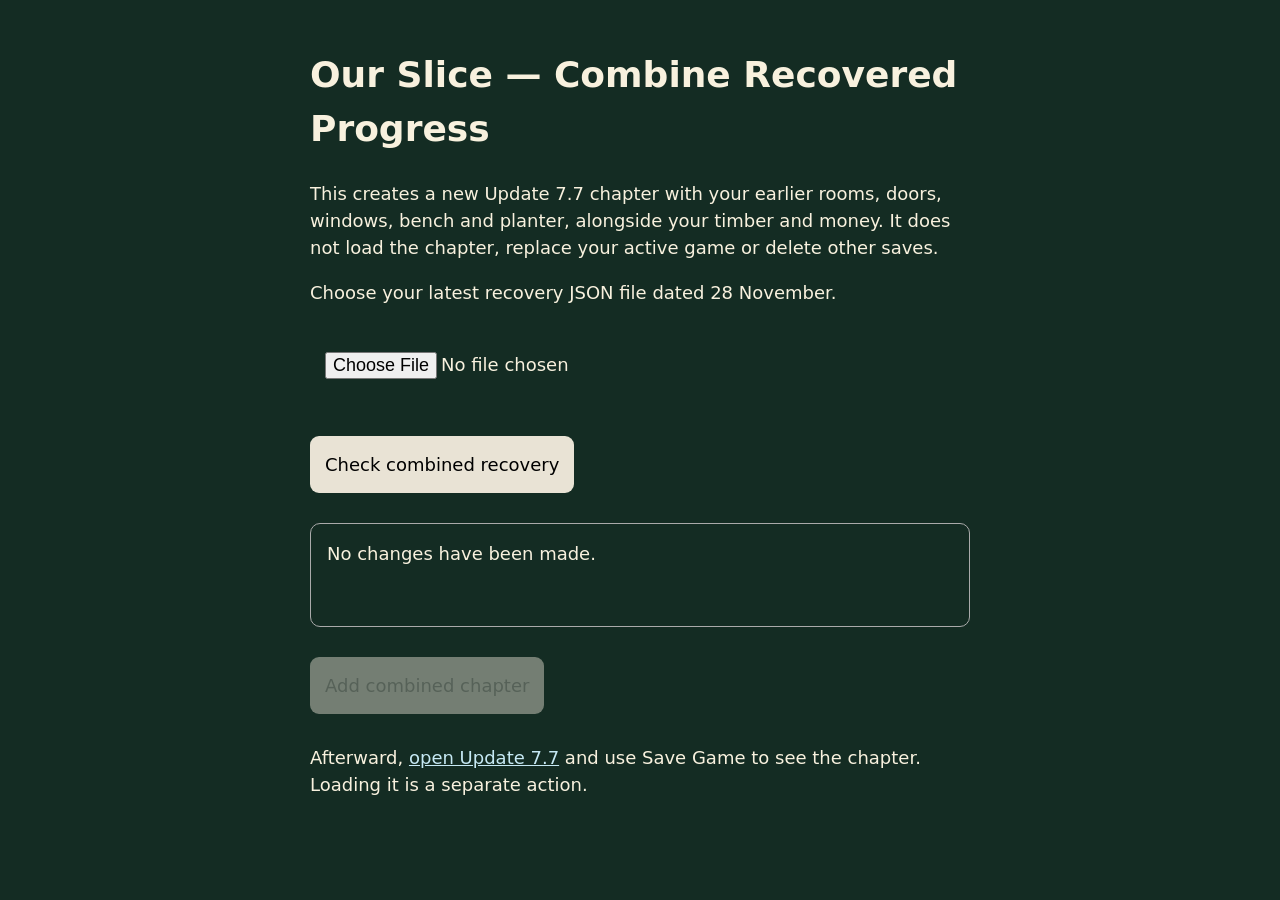
<file: combine-recovery.html>
<!doctype html><html lang="en"><head><meta charset="utf-8"><meta name="viewport" content="width=device-width,initial-scale=1"><title>Our Slice — Combined Recovery</title><style>body{background:#142c23;color:#f8f1de;font:18px system-ui;margin:0;padding:24px;line-height:1.5}main{max-width:660px;margin:auto}button,input{font:inherit;padding:15px;margin:12px 0;max-width:100%}button{background:#e9e3d5;border:0;border-radius:9px}button:disabled{opacity:.45}#status{border:1px solid #aaa;padding:16px;border-radius:10px;min-height:70px}a{color:#c6e9f4}</style></head><body><main><h1>Our Slice — Combine Recovered Progress</h1><p>This creates a new Update 7.7 chapter with your earlier rooms, doors, windows, bench and planter, alongside your timber and money. It does not load the chapter, replace your active game or delete other saves.</p><p>Choose your latest recovery JSON file dated 28 November.</p><input id="file" type="file" accept=".json,application/json"><p><button id="check">Check combined recovery</button></p><p id="status" role="status">No changes have been made.</p><p><button id="add" disabled>Add combined chapter</button></p><p>Afterward, <a href="test-7-7.html?v=12">open Update 7.7</a> and use Save Game to see the chapter. Loading it is a separate action.</p></main><script>
const status=document.getElementById('status'),check=document.getElementById('check'),add=document.getElementById('add');let combined=null;
check.onclick=async()=>{
 combined=null;add.disabled=true;const file=document.getElementById('file').files[0];
 if(!file){status.textContent='Select the backup dated 28 November first.';return}
 try{
 if(file.size>1000000)throw Error('File too large');
 const raw=JSON.parse(await file.text());if(raw.format!=='our-slice-raw-recovery'||!raw.entries)throw Error('Not an Our Slice backup');
 const e=raw.entries,read=k=>JSON.parse(e[k]||'null');
 const objects6=read('our-slice-preview-7-6::our-slice-build-v1'),bush6=read('our-slice-preview-7-6::our-slice-bush-v2'),bush7=read('our-slice-preview-7-7::our-slice-bush-v2'),econ=read('our-slice-preview-7-7::our-slice-economy-77'),old=read('our-slice-save-slots-v1');
 const t2=old?.find(x=>x.name==='t2');
 if(!t2||!Array.isArray(objects6)||!bush6||!bush7||!econ)throw Error('Backup missing expected data');
 const objects=[...new Map([...t2.data.build,...objects6].map(o=>[o.id,o])).values()];
 if(!objects.some(o=>!o.deleted&&o.kind==='room'&&o.openings?.some(p=>p.kind==='door')&&o.openings?.some(p=>p.kind==='window')))throw Error('Saved doors and windows missing');
 const bush=structuredClone(t2.data.bush);
 bush.inventory.Gumnuts=Math.max(bush.inventory.Gumnuts||0,bush6.inventory.Gumnuts||0,bush7.inventory.Gumnuts||0);
 const data={format:'our-slice-backup',version:1,created:new Date().toISOString(),bush,cafe:t2.data.cafe,foreshore:t2.data.foreshore,build:objects,economy77:econ};
 combined={name:'Combined recovery - buildings and 7.7',date:new Date().toLocaleString(),data};
 status.textContent='Verified: '+objects.filter(o=>!o.deleted).length+' placed objects, including '+objects.filter(o=>!o.deleted&&o.kind==='room').length+' rooms, doors/windows, bench and planter; '+bush.inventory.Gumnuts+' gumnuts, $'+econ.money+' and '+econ.vanTimber+' timber in HiAce. No saves changed yet.';
 add.disabled=false;
 }catch(err){status.textContent='Unable to prepare recovery: '+err.message}
};
add.onclick=()=>{
 if(!combined)return;
 const key='our-slice-preview-7-7::our-slice-save-slots-v1';
 try{
 const existing=JSON.parse(localStorage.getItem(key)||'[]');
 if(!Array.isArray(existing)||existing.length>=12)throw Error('Save list invalid or full');
 if(existing.some(x=>x.name===combined.name)){status.textContent='Combined chapter already exists. Nothing changed.';return}
 const backup=new Blob([JSON.stringify({key,chapters:existing},null,2)],{type:'application/json'}),url=URL.createObjectURL(backup),a=document.createElement('a');
 a.href=url;a.download='our-slice-chapters-before-merge.json';a.click();
 localStorage.setItem(key,JSON.stringify([combined,...existing]));
 status.textContent='Combined chapter added. Your active game and older chapters were not changed. Open the 7.7 test and choose Save Game to see the new chapter.';
 add.disabled=true;
 }catch(err){status.textContent='Nothing changed: '+err.message}
};
</script></body></html>
</file>
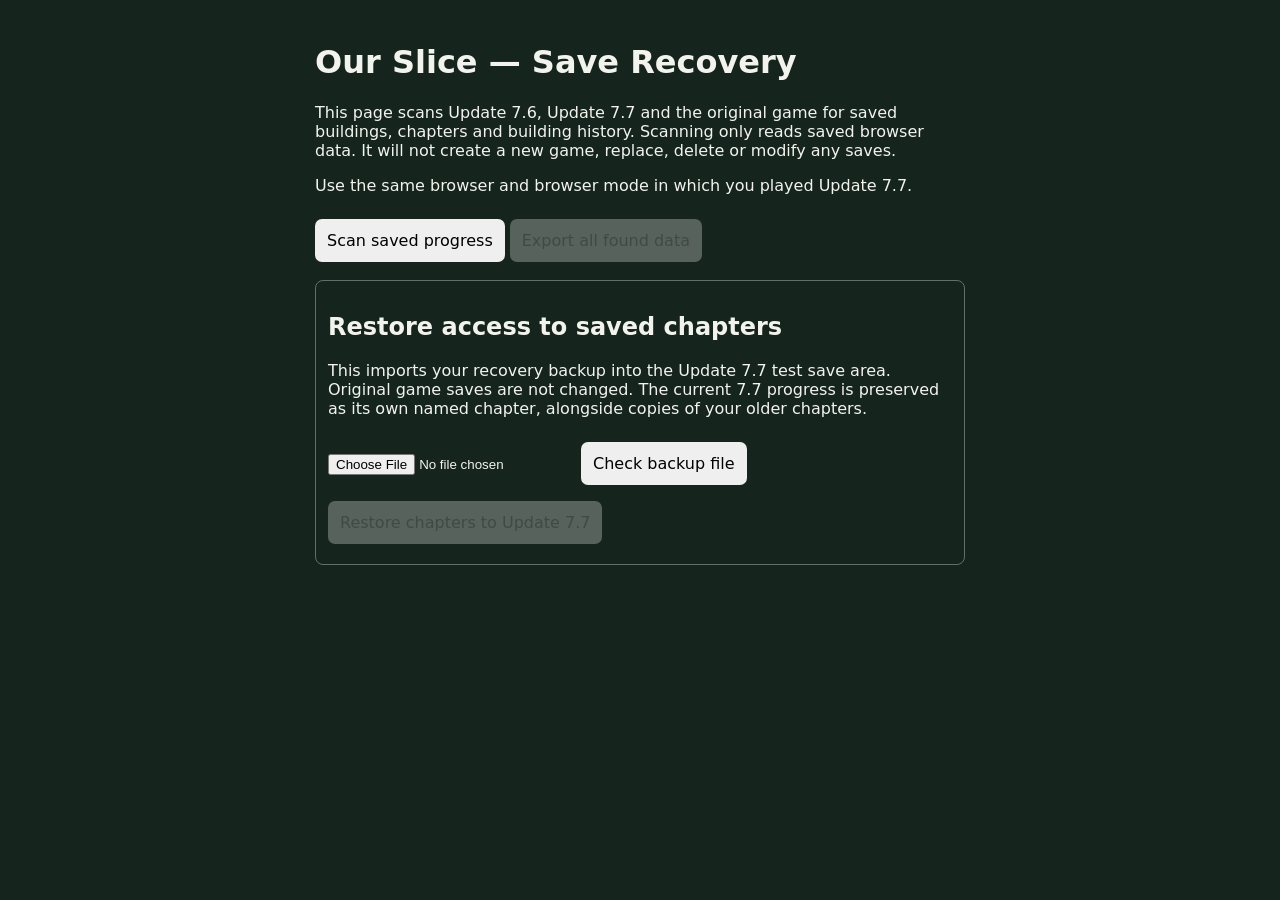
<file: save-recovery.html>
<!doctype html><html lang="en"><head><meta charset="utf-8"><meta name="viewport" content="width=device-width,initial-scale=1"><title>Our Slice — Save Recovery</title><style>body{font:16px system-ui;background:#15251e;color:#f3f3ed;max-width:650px;margin:auto;padding:22px}button{font:inherit;padding:12px;margin:8px 5px 8px 0;border:0;border-radius:7px}article{border:1px solid #5c7365;padding:12px;margin:10px 0;border-radius:8px}small{color:#c8d9ce}pre{white-space:pre-wrap;overflow-wrap:anywhere}strong{color:#fff}</style></head><body><h1>Our Slice — Save Recovery</h1><p>This page scans Update 7.6, Update 7.7 and the original game for saved buildings, chapters and building history. Scanning only reads saved browser data. It will not create a new game, replace, delete or modify any saves.</p><p>Use the same browser and browser mode in which you played Update 7.7.</p><button id="scan">Scan saved progress</button><button id="export" disabled>Export all found data</button><div id="results" aria-live="polite"></div><article><h2>Restore access to saved chapters</h2><p>This imports your recovery backup into the Update 7.7 test save area. Original game saves are not changed. The current 7.7 progress is preserved as its own named chapter, alongside copies of your older chapters.</p><input id="recovery-file" type="file" accept=".json,application/json"><button id="preview-import">Check backup file</button><div id="import-status" aria-live="polite"></div><button id="apply-import" disabled>Restore chapters to Update 7.7</button></article><script>
const prefix='our-slice-preview-7-7::';
const names=['our-slice-build-history-v1','our-slice-pre-restore-77','our-slice-bush-v2','our-slice-cafe-v1','our-slice-foreshore-v1','our-slice-build-v1','our-slice-economy-77','our-slice-save-slots-v1'];
let found={};
function scan(){
 const out=document.getElementById('results');out.textContent='';found={};
 for(const group of [{label:'Update 7.6 test — original rooms and doors',prefix:'our-slice-preview-7-6::'},{label:'Update 7.7 test',prefix},{label:'Original game / older test',prefix:''}]){
  const box=document.createElement('article');const title=document.createElement('h2');title.textContent=group.label;box.append(title);let count=0;
  for(const key of names){let value=null;try{value=localStorage.getItem(group.prefix+key)}catch(e){const p=document.createElement('p');p.textContent='Browser storage blocked: '+e.message;box.append(p);break}
   if(value===null)continue;count++;found[group.prefix+key]=value;
   const p=document.createElement('p');const b=document.createElement('strong');b.textContent=key+': ';p.append(b);
   try{const d=JSON.parse(value);let detail='';
    if(key==='our-slice-save-slots-v1')detail=Array.isArray(d)?d.length+' saved chapter(s)'+(d.length?' — '+d.map(x=>x.name||'Unnamed').join(', '):''):'Save list exists';
    else if(key==='our-slice-bush-v2')detail='Inventory: '+JSON.stringify(d.inventory||{})+'; collected items: '+(d.taken||[]).length;
    else if(key==='our-slice-economy-77')detail='Money: '+(d.money||0)+'; van timber: '+(d.vanTimber||0);
    else if(key==='our-slice-build-v1')detail=Array.isArray(d)?d.length+' building object(s): '+d.map(o=>o.kind+(o.deleted?' (removed)':'')).join(', '):'Building data exists';
    else if(key==='our-slice-build-history-v1')detail='Building edit history exists ('+JSON.stringify(d).length+' characters)';
    else if(key==='our-slice-pre-restore-77')detail='Pre-restore snapshot exists';
    else detail='Saved data exists';
    p.append(document.createTextNode(detail));
   }catch(e){p.append(document.createTextNode('Saved value exists but could not be read as JSON'))}
   box.append(p);
  }
  if(!count){const p=document.createElement('p');p.textContent='No data found in this save area.';box.append(p)}
  out.append(box);
 }
 document.getElementById('export').disabled=Object.keys(found).length===0;
}
document.getElementById('scan').onclick=scan;
document.getElementById('export').onclick=()=>{const blob=new Blob([JSON.stringify({format:'our-slice-raw-recovery',created:new Date().toISOString(),entries:found},null,2)],{type:'application/json'});const a=document.createElement('a');const url=URL.createObjectURL(blob);a.href=url;a.download='our-slice-recovery-'+new Date().toISOString().slice(0,10)+'.json';a.click();setTimeout(()=>URL.revokeObjectURL(url),10000)};

let checkedRecovery=null;
document.getElementById('preview-import').onclick=async()=>{
 const status=document.getElementById('import-status');const file=document.getElementById('recovery-file').files[0];
 checkedRecovery=null;document.getElementById('apply-import').disabled=true;
 if(!file){status.textContent='Choose your downloaded recovery JSON file first.';return}
 try{
  if(file.size>1000000)throw Error('File too large');
  const data=JSON.parse(await file.text());
  if(data.format!=='our-slice-raw-recovery'||!data.entries||typeof data.entries!=='object')throw Error('Not an Our Slice recovery backup');
  const e=data.entries,p='our-slice-preview-7-7::';
  const bush=JSON.parse(e[p+'our-slice-bush-v2']||'null'),economy=JSON.parse(e[p+'our-slice-economy-77']||'null'),old=JSON.parse(e['our-slice-save-slots-v1']||'[]');
  if(!bush||!economy||!Array.isArray(old))throw Error('Missing progress data');
  checkedRecovery={entries:e,bush,economy,old};
  status.textContent='Backup verified: '+old.length+' older chapters, '+economy.vanTimber+' timber in HiAce, '+economy.money+' dollars. The current 7.7 progress will also become a chapter.';
  document.getElementById('apply-import').disabled=false;
 }catch(err){status.textContent='Could not verify backup: '+err.message}
};
document.getElementById('apply-import').onclick=()=>{
 if(!checkedRecovery)return;
 const p='our-slice-preview-7-7::',e=checkedRecovery.entries,status=document.getElementById('import-status');
 if(!confirm('Make saved chapters available in Update 7.7? This will not replace your active game or change the original game saves.'))return;
 try{
  const current={};for(let i=0;i<localStorage.length;i++){const k=localStorage.key(i);if(k&&k.startsWith(p))current[k]=localStorage.getItem(k)}
  const backup={format:'our-slice-raw-recovery',created:new Date().toISOString(),entries:current};
  const blob=new Blob([JSON.stringify(backup,null,2)],{type:'application/json'}),url=URL.createObjectURL(blob),a=document.createElement('a');
  a.href=url;a.download='our-slice-before-restore-'+new Date().toISOString().slice(0,10)+'.json';a.click();setTimeout(()=>URL.revokeObjectURL(url),10000);
  const get=(key,fallback)=>JSON.parse(current[p+key]||e[p+key]||JSON.stringify(fallback));
  const chapters=get('our-slice-save-slots-v1',[]);
  if(!Array.isArray(chapters))throw Error('Existing chapter list is invalid');
  const currentChapter={name:'Update 7.7 progress (recovered)',date:new Date().toLocaleString(),data:{
   format:'our-slice-backup',version:1,created:new Date().toISOString(),
   bush:get('our-slice-bush-v2',checkedRecovery.bush),
   cafe:get('our-slice-cafe-v1',{}),foreshore:get('our-slice-foreshore-v1',{}),
   build:get('our-slice-build-v1',[]),economy77:get('our-slice-economy-77',checkedRecovery.economy)
  }};
  const known=new Set(chapters.map(x=>x.name));
  if(!known.has(currentChapter.name))chapters.unshift(currentChapter);
  for(const x of checkedRecovery.old){const name='Earlier game: '+x.name;if(!known.has(name)&&x.data&&x.data.format==='our-slice-backup'){chapters.push({...x,name});known.add(name)}}
  localStorage.setItem(p+'our-slice-save-slots-v1',JSON.stringify(chapters.slice(0,12)));
  status.textContent='Saved chapters restored to Update 7.7. Your active game was not changed. Open the 7.7 test and select Save Game to see the chapters.';
  document.getElementById('apply-import').disabled=true;
 }catch(err){status.textContent='Restore did not complete: '+err.message}
};
</script></body></html>
</file>
